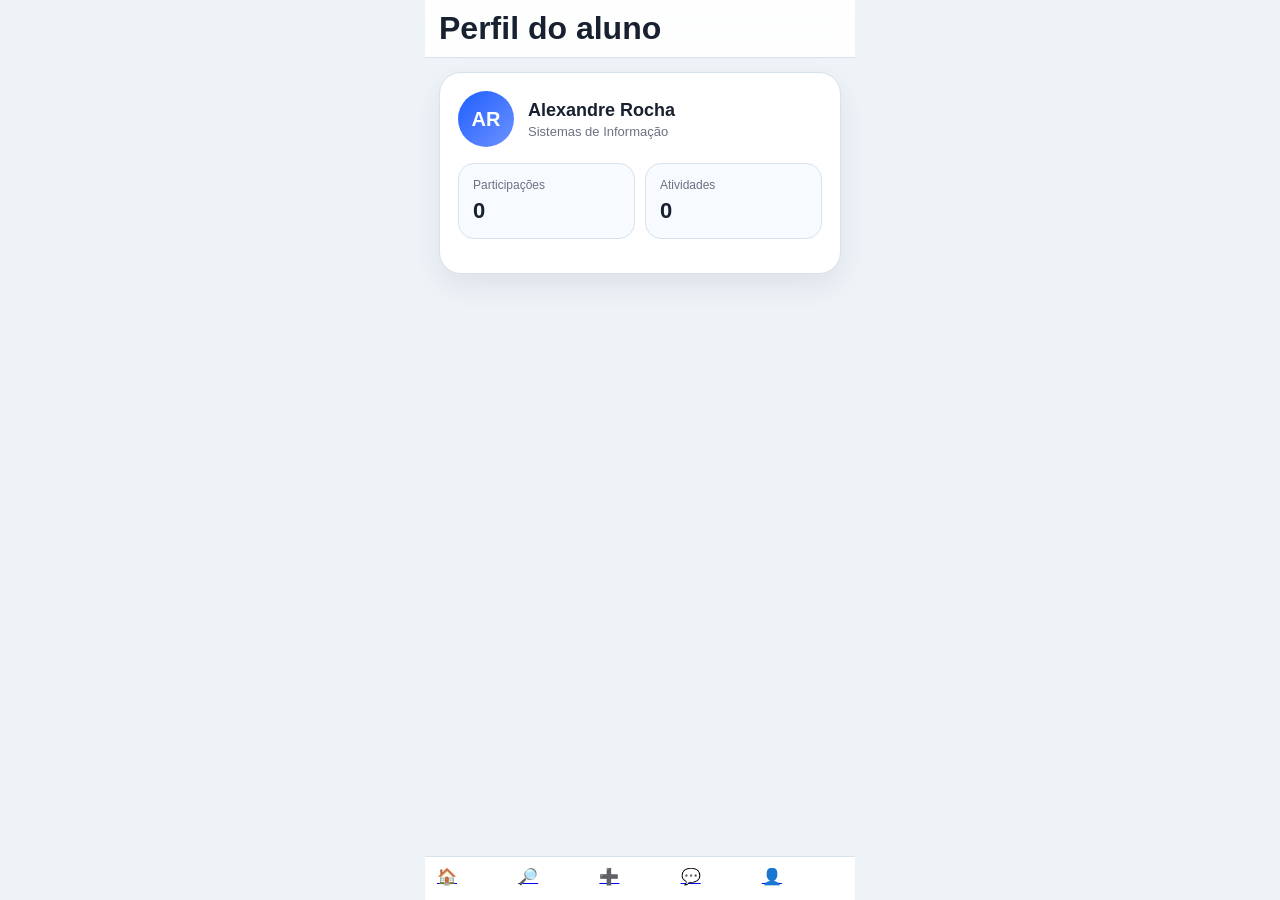
<file: pages/perfil.html>
<!DOCTYPE html>
<html lang="pt-BR">
<head>
  <meta charset="UTF-8">
  <meta name="viewport" content="width=device-width, initial-scale=1.0">
  <title>Perfil • U+</title>

  <link rel="stylesheet" href="../CSS/style.css">
</head>
<body>

  <div class="app">

    <header class="topo">
      <h1>Perfil do aluno</h1>
    </header>

    <main class="conteudo">

      <section class="perfil card">
        <div class="perfil-info">
          <div class="avatar">AR</div>

          <div>
            <h2 id="nome-aluno">Carregando...</h2>
            <p>Sistemas de Informação</p>
          </div>
        </div>

        <div class="perfil-metricas">
          <div class="metrica">
            <span>Participações</span>
            <strong id="pontos-perfil">0</strong>
          </div>

          <div class="metrica">
            <span>Atividades</span>
            <strong id="atividades-perfil">0</strong>
          </div>
        </div>

      </section>

    </main>

    <nav class="rodape">
      <a href="../index.html">🏠</a>
      <a href="../index.html">🔎</a>
      <a href="../index.html">➕</a>
      <a href="../index.html">💬</a>
      <a href="perfil.html">👤</a>
    </nav>

  </div>

  <script src="../Js/perfil.js"></script>
</body>
</html>
</file>
<file: CSS/style.css>
* {
  margin: 0;
  padding: 0;
  box-sizing: border-box;
}

:root {
  --bg: #eef3f8;
  --card: #ffffff;
  --text: #18212f;
  --muted: #6b7280;
  --border: #d8e2ec;
  --primary: #1f5eff;
  --primary-dark: #1246ca;
  --light-blue: #eaf1ff;
  --success-bg: #ebfff2;
  --shadow: 0 12px 28px rgba(24, 33, 47, 0.08);
}

body {
  font-family: "Inter", Arial, sans-serif;
  background: var(--bg);
  color: var(--text);
}

.app {
  max-width: 430px;
  margin: 0 auto;
  min-height: 100vh;
  display: flex;
  flex-direction: column;
  background: var(--bg);
}

.topo {
  position: sticky;
  top: 0;
  z-index: 20;
  background: rgba(255, 255, 255, 0.92);
  backdrop-filter: blur(12px);
  border-bottom: 1px solid var(--border);
  padding: 10px 14px;
}

.topo-linha {
  display: flex;
  align-items: center;
  justify-content: space-between;
}

.marca {
  display: flex;
  align-items: center;
  gap: 10px;
}

.logo-mini {
  width: 38px;
  height: 38px;
  border-radius: 12px;
  background: linear-gradient(135deg, #2a69ff, #5d89ff);
  color: white;
  display: flex;
  align-items: center;
  justify-content: center;
  font-weight: 800;
  font-size: 15px;
}

.marca-texto h1 {
  font-size: 16px;
  line-height: 1;
}

.marca-texto span {
  color: var(--muted);
  font-size: 11px;
}

.topo-acoes {
  display: flex;
  gap: 8px;
}

.icone-topo {
  width: 36px;
  height: 36px;
  border-radius: 50%;
  border: none;
  background: #f5f7fb;
  cursor: pointer;
  font-size: 16px;
}

.conteudo {
  padding: 14px;
  flex: 1;
}

.card {
  background: var(--card);
  border: 1px solid var(--border);
  border-radius: 22px;
  box-shadow: var(--shadow);
}

.recado-topo {
  padding: 16px;
  margin-bottom: 14px;
}

.recado-header {
  display: flex;
  align-items: center;
  justify-content: space-between;
  margin-bottom: 10px;
}

.pill {
  display: inline-block;
  padding: 6px 10px;
  border-radius: 999px;
  font-size: 12px;
  font-weight: 700;
}

.pill-azul {
  background: #e7efff;
  color: #1f5eff;
}

.recado-tempo {
  font-size: 12px;
  color: var(--muted);
}

.recado-topo h2 {
  font-size: 16px;
  margin-bottom: 8px;
}

.recado-topo p {
  color: var(--muted);
  line-height: 1.45;
  font-size: 14px;
}

.perfil {
  padding: 18px;
  margin-bottom: 14px;
}

.perfil-info {
  display: flex;
  align-items: center;
  gap: 14px;
  margin-bottom: 16px;
}

.avatar {
  width: 56px;
  height: 56px;
  border-radius: 50%;
  background: linear-gradient(135deg, #1f5eff, #6d92ff);
  color: white;
  display: flex;
  align-items: center;
  justify-content: center;
  font-weight: 800;
  font-size: 20px;
}

.perfil-info h2 {
  font-size: 18px;
  margin-bottom: 3px;
}

.perfil-info p {
  color: var(--muted);
  font-size: 13px;
}

.perfil-metricas {
  display: flex;
  gap: 10px;
  margin-bottom: 16px;
}

.metrica {
  flex: 1;
  background: #f7faff;
  border: 1px solid var(--border);
  border-radius: 16px;
  padding: 14px;
}

.metrica span {
  display: block;
  color: var(--muted);
  font-size: 12px;
  margin-bottom: 6px;
}

.metrica strong {
  font-size: 22px;
}

.progresso-texto {
  display: flex;
  justify-content: space-between;
  font-size: 13px;
  margin-bottom: 8px;
}

.barra,
.barra-relatorio {
  width: 100%;
  height: 10px;
  background: #e8edf3;
  border-radius: 999px;
  overflow: hidden;
}

.barra-preenchimento,
.barra-interna {
  width: 0%;
  height: 100%;
  background: linear-gradient(90deg, #1f5eff, #7aa2ff);
  transition: width 0.3s ease;
}

.feed {
  display: flex;
  flex-direction: column;
  gap: 14px;
}

.post {
  padding: 16px;
}

.post-topo {
  display: flex;
  align-items: center;
  gap: 10px;
  margin-bottom: 12px;
}

.post-autor-avatar {
  width: 42px;
  height: 42px;
  border-radius: 50%;
  background: #dbe7ff;
  color: #1f5eff;
  display: flex;
  align-items: center;
  justify-content: center;
  font-weight: 800;
  font-size: 14px;
}

.post-autor-avatar.uniplac {
  background: #e8f8f0;
  color: #147a4f;
}

.post-autor-avatar.curso {
  background: #fff2d8;
  color: #a15b00;
}

.post-autor-avatar.relatorio {
  background: #eef1ff;
  color: #4e59cc;
}

.post-topo h3 {
  font-size: 15px;
  margin-bottom: 2px;
}

.post-topo span {
  font-size: 12px;
  color: var(--muted);
}

.post-texto {
  color: #334155;
  line-height: 1.5;
  font-size: 14px;
  margin-bottom: 12px;
}

.bloco-destaque {
  background: #f5f8ff;
  border: 1px solid #d9e5ff;
  padding: 12px;
  border-radius: 16px;
  margin-bottom: 12px;
}

.bloco-destaque strong {
  display: block;
  margin-bottom: 4px;
}

.bloco-destaque p {
  color: var(--muted);
  font-size: 13px;
}

.post-img {
  width: 100%;
  height: 190px;
  object-fit: cover;
  border-radius: 16px;
  margin-bottom: 12px;
}

.post-acoes {
  display: flex;
  gap: 8px;
}

.acao-btn,
.btn-concluir,
.btn-feedback,
.nav-btn {
  border: none;
  cursor: pointer;
  transition: 0.2s ease;
}

.acao-btn {
  background: #f4f6fa;
  width: 42px;
  height: 42px;
  border-radius: 14px;
  font-size: 16px;
}

.btn-concluir {
  flex: 1;
  background: var(--primary);
  color: white;
  border-radius: 14px;
  padding: 12px 14px;
  font-weight: 700;
}

.btn-concluir:hover {
  background: var(--primary-dark);
}

.feedback-aula {
  background: #f8fbff;
  border: 1px solid #dfe9f5;
  border-radius: 18px;
  padding: 14px;
}

.feedback-aula h4 {
  margin-bottom: 6px;
  font-size: 15px;
}

.feedback-aula p {
  font-size: 13px;
  color: var(--muted);
  margin-bottom: 12px;
}

.feedback-opcoes {
  display: grid;
  grid-template-columns: 1fr 1fr;
  gap: 8px;
}

.btn-feedback {
  background: white;
  border: 1px solid var(--border);
  border-radius: 14px;
  padding: 12px 10px;
  font-size: 13px;
  font-weight: 600;
}

.btn-feedback:hover {
  background: #f2f7ff;
}

.mensagem-feedback-aula {
  margin-top: 10px;
  color: #14804a;
  font-size: 13px;
  font-weight: 600;
}

.relatorio-card {
  margin-bottom: 10px;
}

.relatorio-lista {
  display: flex;
  flex-direction: column;
  gap: 8px;
  margin-top: 8px;
}

.linha-relatorio {
  display: flex;
  justify-content: space-between;
  font-size: 13px;
  margin-top: 4px;
}

.rodape {
  position: sticky;
  bottom: 0;
  background: rgba(255, 255, 255, 0.96);
  backdrop-filter: blur(10px);
  border-top: 1px solid var(--border);
  display: grid;
  grid-template-columns: repeat(5, 1fr);
  padding: 10px 12px 14px;
}

.nav-btn {
  background: none;
  font-size: 21px;
  color: #617085;
  padding: 8px 0;
}

.nav-btn.ativo,
.nav-btn.destaque {
  color: var(--primary);
}
</file>
